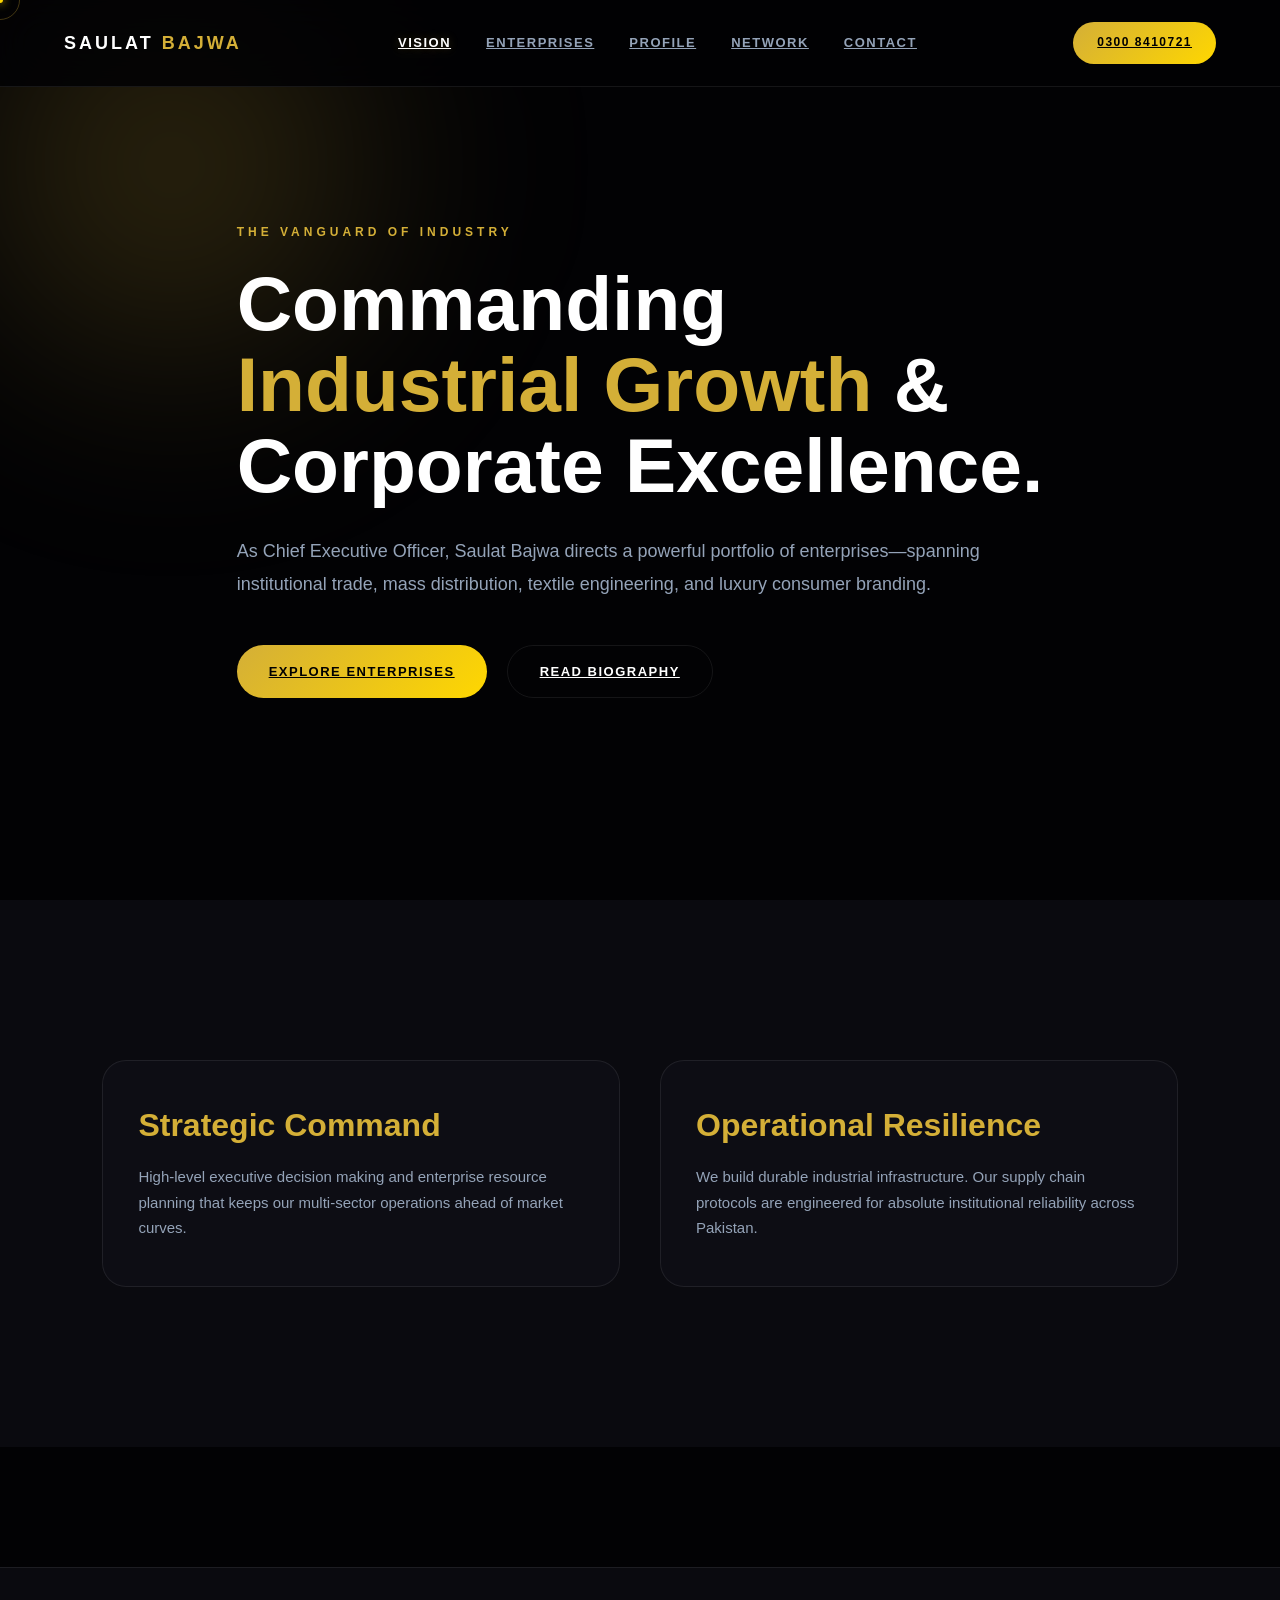
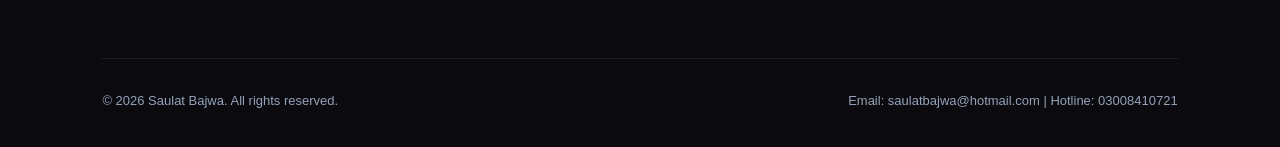
<file: index.html>
<!DOCTYPE html>
<html lang="en">
<head>
    <meta charset="UTF-8">
    <meta name="viewport" content="width=device-width, initial-scale=1.0">
    <title>Saulat Bajwa — Executive CEO Portfolio</title>
    <link rel="icon" type="image/png" href="BJ%26CO%20ORIGINAL%20PNG%20LOGO%20EDIT%20copy.png">
    <link rel="stylesheet" href="style.css">
    <link href="https://unpkg.com/aos@2.3.1/dist/aos.css" rel="stylesheet">
</head>
<body>

    <div class="ambient-glow"></div>
    <div class="preloader"><div class="loader-line"></div><div class="loader-text">SAULAT BAJWA</div></div>
    <div class="cursor-dot"></div><div class="cursor-outline"></div>

    <header class="nav">
        <div class="brand">SAULAT <span>BAJWA</span></div>
        <ul class="nav-links">
            <li><a href="index.html" class="active">Vision</a></li>
            <li><a href="enterprises.html">Enterprises</a></li>
            <li><a href="about.html">Profile</a></li>
            <li><a href="map.html">Network</a></li>
            <li><a href="contact.html">Contact</a></li>
        </ul>
        <a href="tel:03008410721" class="btn-gold" style="padding: 10px 24px; font-size: 12px;">0300 8410721</a>
    </header>

    <section class="section" style="min-height: 100vh; display: flex; align-items: center; padding-top: 20vh;">
        <div class="container">
            <div data-aos="fade-up" data-aos-duration="1200">
                <span style="font-size: 12px; font-weight: 700; text-transform: uppercase; letter-spacing: 4px; color: var(--gold); display: block; margin-bottom: 20px;">The Vanguard of Industry</span>
                <h1 style="font-size: clamp(45px, 6vw, 80px); font-weight: 900; line-height: 1.05; margin-bottom: 30px;">
                    Commanding <br>
                    <span style="color: var(--gold);">Industrial Growth</span> &amp; <br>
                    Corporate Excellence.
                </h1>
                <p style="color: var(--text-muted); font-size: 18px; max-width: 750px; line-height: 1.8; margin-bottom: 45px;">
                    As Chief Executive Officer, Saulat Bajwa directs a powerful portfolio of enterprises—spanning institutional trade, mass distribution, textile engineering, and luxury consumer branding.
                </p>
                <div style="display: flex; gap: 20px; flex-wrap: wrap;">
                    <a href="enterprises.html" class="btn-gold">Explore Enterprises</a>
                    <a href="about.html" class="btn-outline">Read Biography</a>
                </div>
            </div>
        </div>
    </section>

    <section class="section" style="background: var(--bg-surface);">
        <div class="container grid-2">
            <div data-aos="fade-right" class="card-glass">
                <h2 style="font-size: 32px; font-weight: 800; line-height: 1.2; margin-bottom: 20px; color: var(--gold);">Strategic Command</h2>
                <p style="color: var(--text-muted); font-size: 15px; line-height: 1.7;">High-level executive decision making and enterprise resource planning that keeps our multi-sector operations ahead of market curves.</p>
            </div>
            <div data-aos="fade-left" class="card-glass">
                <h2 style="font-size: 32px; font-weight: 800; line-height: 1.2; margin-bottom: 20px; color: var(--gold);">Operational Resilience</h2>
                <p style="color: var(--text-muted); font-size: 15px; line-height: 1.7;">We build durable industrial infrastructure. Our supply chain protocols are engineered for absolute institutional reliability across Pakistan.</p>
            </div>
        </div>
    </section>

    <footer class="footer">
        <div class="container">
            <div class="footer-bottom">
                <p>&copy; 2026 Saulat Bajwa. All rights reserved.</p>
                <p style="color: var(--text-muted);">Email: saulatbajwa@hotmail.com | Hotline: 03008410721</p>
            </div>
        </div>
    </footer>

    <script src="https://unpkg.com/aos@2.3.1/dist/aos.js"></script>
    <script>
        AOS.init({ duration: 1000, once: true });
        const dot = document.querySelector('.cursor-dot');
        const outline = document.querySelector('.cursor-outline');
        window.addEventListener('mousemove', (e) => {
            dot.style.left = `${e.clientX}px`; dot.style.top = `${e.clientY}px`;
            setTimeout(() => { outline.style.left = `${e.clientX}px`; outline.style.top = `${e.clientY}px`; }, 50);
        });
    </script>
</body>
</html>
</file>
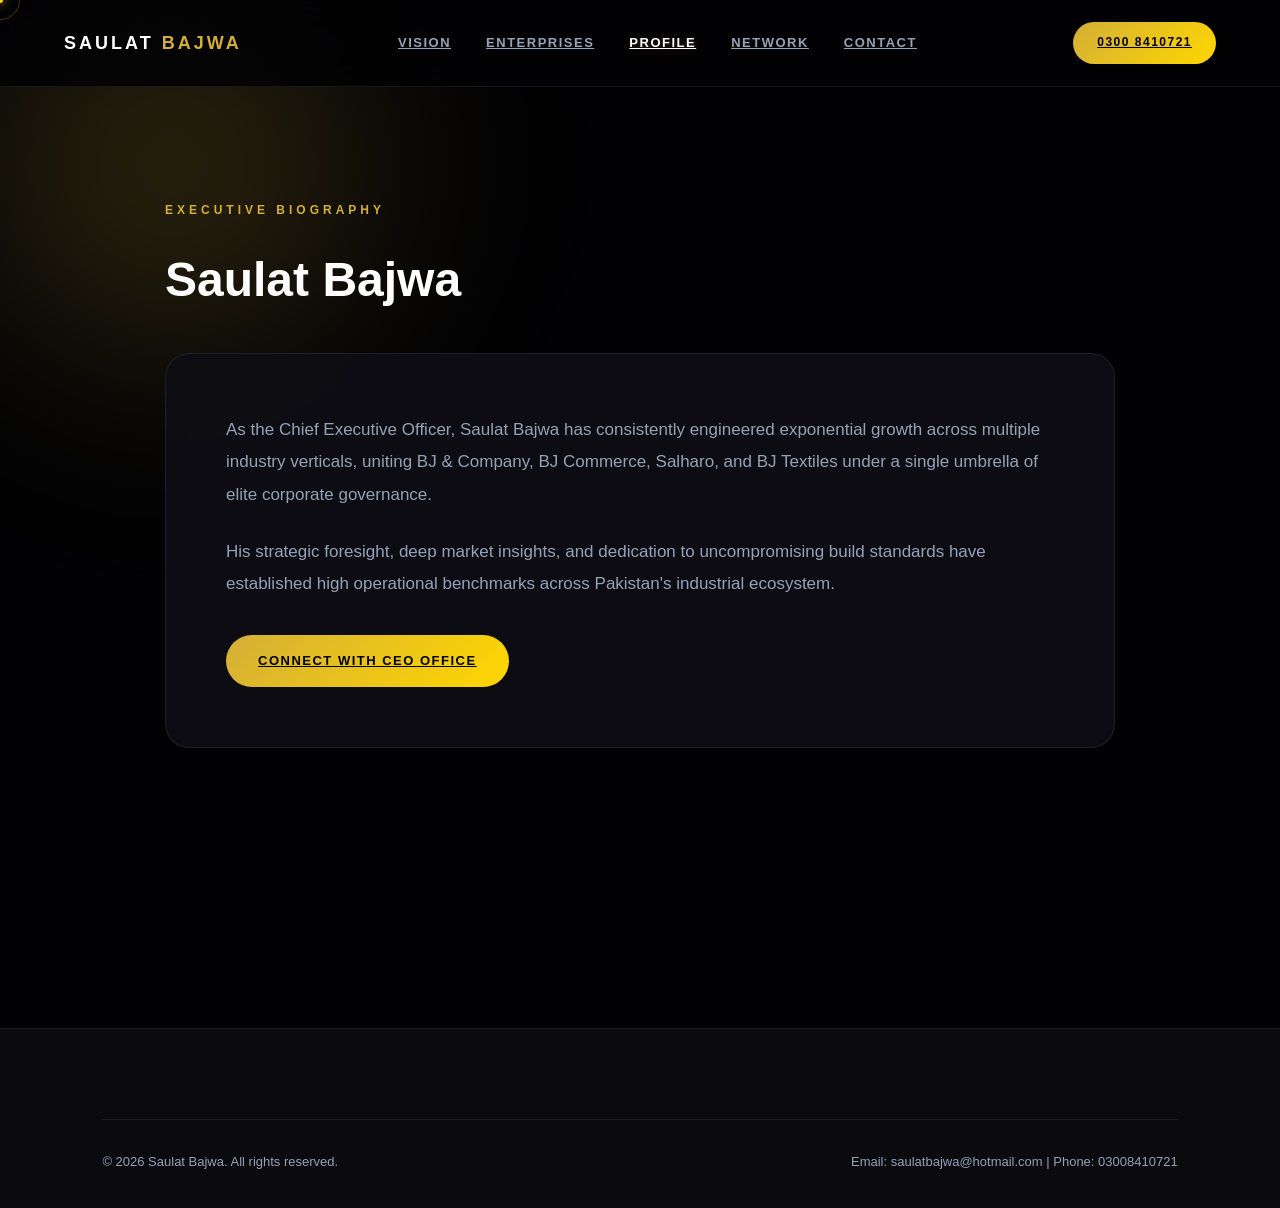
<file: about.html>
<!DOCTYPE html>
<html lang="en">
<head>
    <meta charset="UTF-8">
    <meta name="viewport" content="width=device-width, initial-scale=1.0">
    <title>About CEO — Saulat Bajwa</title>
    <link rel="icon" type="image/png" href="BJ%26CO%20ORIGINAL%20PNG%20LOGO%20EDIT%20copy.png">
    <link rel="stylesheet" href="style.css">
    <link href="https://unpkg.com/aos@2.3.1/dist/aos.css" rel="stylesheet">
</head>
<body>

    <div class="ambient-glow"></div>
    <div class="preloader"><div class="loader-line"></div><div class="loader-text">PROFILE</div></div>
    <div class="cursor-dot"></div><div class="cursor-outline"></div>

    <header class="nav">
        <div class="brand">SAULAT <span>BAJWA</span></div>
        <ul class="nav-links">
            <li><a href="index.html">Vision</a></li>
            <li><a href="enterprises.html">Enterprises</a></li>
            <li><a href="about.html" class="active">Profile</a></li>
            <li><a href="map.html">Network</a></li>
            <li><a href="contact.html">Contact</a></li>
        </ul>
        <a href="tel:03008410721" class="btn-gold" style="padding: 10px 24px; font-size: 12px;">0300 8410721</a>
    </header>

    <section class="section" style="padding-top: 200px;">
        <div class="container" style="max-width: 950px;" data-aos="fade-up">
            <span style="font-size: 12px; font-weight: 700; text-transform: uppercase; letter-spacing: 4px; color: var(--gold); display: block; margin-bottom: 15px;">Executive Biography</span>
            <h1 style="font-size: 48px; font-weight: 900; margin-bottom: 30px;">Saulat Bajwa</h1>
            
            <div class="card-glass" style="padding: 60px;">
                <p style="color: var(--text-muted); font-size: 17px; line-height: 1.9; margin-bottom: 25px;">As the Chief Executive Officer, Saulat Bajwa has consistently engineered exponential growth across multiple industry verticals, uniting BJ &amp; Company, BJ Commerce, Salharo, and BJ Textiles under a single umbrella of elite corporate governance.</p>
                <p style="color: var(--text-muted); font-size: 17px; line-height: 1.9; margin-bottom: 35px;">His strategic foresight, deep market insights, and dedication to uncompromising build standards have established high operational benchmarks across Pakistan's industrial ecosystem.</p>
                <a href="contact.html" class="btn-gold">Connect With CEO Office</a>
            </div>
        </div>
    </section>

    <footer class="footer">
        <div class="container">
            <div class="footer-bottom">
                <p>&copy; 2026 Saulat Bajwa. All rights reserved.</p>
                <p style="color: var(--text-muted);">Email: saulatbajwa@hotmail.com | Phone: 03008410721</p>
            </div>
        </div>
    </footer>

    <script src="https://unpkg.com/aos@2.3.1/dist/aos.js"></script>
    <script>
        AOS.init({ duration: 1000, once: true });
        const dot = document.querySelector('.cursor-dot');
        const outline = document.querySelector('.cursor-outline');
        window.addEventListener('mousemove', (e) => {
            dot.style.left = `${e.clientX}px`; dot.style.top = `${e.clientY}px`;
            setTimeout(() => { outline.style.left = `${e.clientX}px`; outline.style.top = `${e.clientY}px`; }, 50);
        });
    </script>
</body>
</html>
</file>
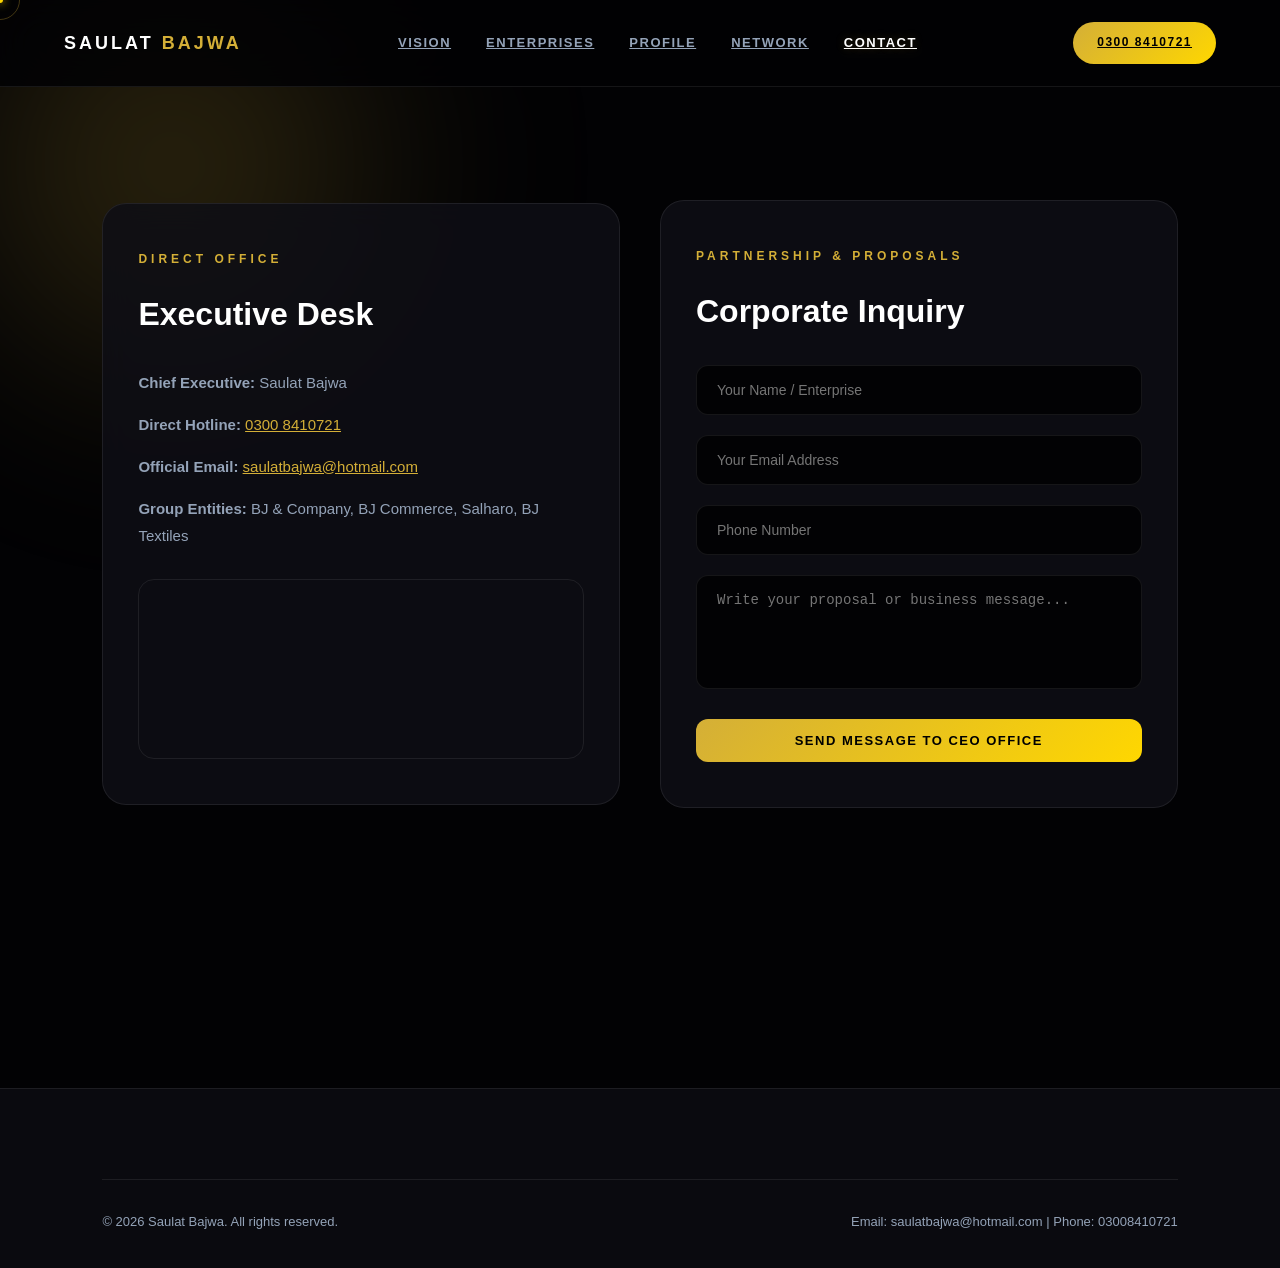
<file: contact.html>
<!DOCTYPE html>
<html lang="en">
<head>
    <meta charset="UTF-8">
    <meta name="viewport" content="width=device-width, initial-scale=1.0">
    <title>Contact CEO Desk — Saulat Bajwa</title>
    <link rel="icon" type="image/png" href="BJ%26CO%20ORIGINAL%20PNG%20LOGO%20EDIT%20copy.png">
    <link rel="stylesheet" href="style.css">
    <link href="https://unpkg.com/aos@2.3.1/dist/aos.css" rel="stylesheet">
    <style>
        .form-control {
            width: 100%; padding: 16px 20px; background: var(--bg-base);
            border: 1px solid var(--border); border-radius: 12px; color: #fff;
            margin-bottom: 20px; outline: none; font-size: 14px; transition: var(--transition-smooth);
        }
        .form-control:focus { border-color: var(--gold); box-shadow: 0 0 20px var(--gold-glow); }
    </style>
</head>
<body>

    <div class="ambient-glow"></div>
    <div class="preloader"><div class="loader-line"></div><div class="loader-text">CONTACT</div></div>
    <div class="cursor-dot"></div><div class="cursor-outline"></div>

    <header class="nav">
        <div class="brand">SAULAT <span>BAJWA</span></div>
        <ul class="nav-links">
            <li><a href="index.html">Vision</a></li>
            <li><a href="enterprises.html">Enterprises</a></li>
            <li><a href="about.html">Profile</a></li>
            <li><a href="map.html">Network</a></li>
            <li><a href="contact.html" class="active">Contact</a></li>
        </ul>
        <a href="tel:03008410721" class="btn-gold" style="padding: 10px 24px; font-size: 12px;">0300 8410721</a>
    </header>

    <section class="section" style="padding-top: 200px;">
        <div class="container grid-2">
            
            <!-- Left Info Box -->
            <div class="card-glass" data-aos="fade-right">
                <span style="font-size: 12px; font-weight: 700; text-transform: uppercase; letter-spacing: 4px; color: var(--gold); display: block; margin-bottom: 15px;">Direct Office</span>
                <h2 style="font-size: 32px; font-weight: 800; margin-bottom: 25px;">Executive Desk</h2>
                <p style="color: var(--text-muted); margin-bottom: 15px; font-size: 15px;"><strong>Chief Executive:</strong> Saulat Bajwa</p>
                <p style="color: var(--text-muted); margin-bottom: 15px; font-size: 15px;"><strong>Direct Hotline:</strong> <a href="tel:03008410721" style="color: var(--gold);">0300 8410721</a></p>
                <p style="color: var(--text-muted); margin-bottom: 15px; font-size: 15px;"><strong>Official Email:</strong> <a href="mailto:saulatbajwa@hotmail.com" style="color: var(--gold);">saulatbajwa@hotmail.com</a></p>
                <p style="color: var(--text-muted); margin-bottom: 30px; font-size: 15px;"><strong>Group Entities:</strong> BJ &amp; Company, BJ Commerce, Salharo, BJ Textiles</p>
                
                <div style="border-radius: 16px; overflow: hidden; border: 1px solid var(--border); height: 180px;">
                    <iframe src="https://www.google.com/maps/embed?pb=!1m18!1m12!1m3!1d1703450.4851232858!2d71.5173158!3d31.1704!2m3!1f0!2f0!3f0!3m2!1i1024!2i768!4f13.1!3m3!1m2!1s0x39190483e58107d9%3A0xc3c3857ccb404a8b!2sPunjab%2C%20Pakistan!5e0!3m2!1sen!2s!4v1626000000000!5m2!1sen!2s" width="100%" height="180" style="border:0;" allowfullscreen="" loading="lazy"></iframe>
                </div>
            </div>

            <!-- Right Inquiry Form -->
            <div class="card-glass" data-aos="fade-left">
                <span style="font-size: 12px; font-weight: 700; text-transform: uppercase; letter-spacing: 4px; color: var(--gold); display: block; margin-bottom: 15px;">Partnership &amp; Proposals</span>
                <h2 style="font-size: 32px; font-weight: 800; margin-bottom: 25px;">Corporate Inquiry</h2>
                <form>
                    <input type="text" placeholder="Your Name / Enterprise" class="form-control" required>
                    <input type="email" placeholder="Your Email Address" class="form-control" required>
                    <input type="tel" placeholder="Phone Number" class="form-control" required>
                    <textarea placeholder="Write your proposal or business message..." class="form-control" rows="5" required style="resize: none;"></textarea>
                    <button type="submit" class="btn-gold" style="width: 100%; justify-content: center; border-radius: 12px;">Send Message to CEO Office</button>
                </form>
            </div>

        </div>
    </section>

    <footer class="footer">
        <div class="container">
            <div class="footer-bottom">
                <p>&copy; 2026 Saulat Bajwa. All rights reserved.</p>
                <p style="color: var(--text-muted);">Email: saulatbajwa@hotmail.com | Phone: 03008410721</p>
            </div>
        </div>
    </footer>

    <script src="https://unpkg.com/aos@2.3.1/dist/aos.js"></script>
    <script>
        AOS.init({ duration: 1000, once: true });
        const dot = document.querySelector('.cursor-dot');
        const outline = document.querySelector('.cursor-outline');
        window.addEventListener('mousemove', (e) => {
            dot.style.left = `${e.clientX}px`; dot.style.top = `${e.clientY}px`;
            setTimeout(() => { outline.style.left = `${e.clientX}px`; outline.style.top = `${e.clientY}px`; }, 50);
        });
    </script>
</body>
</html>
</file>
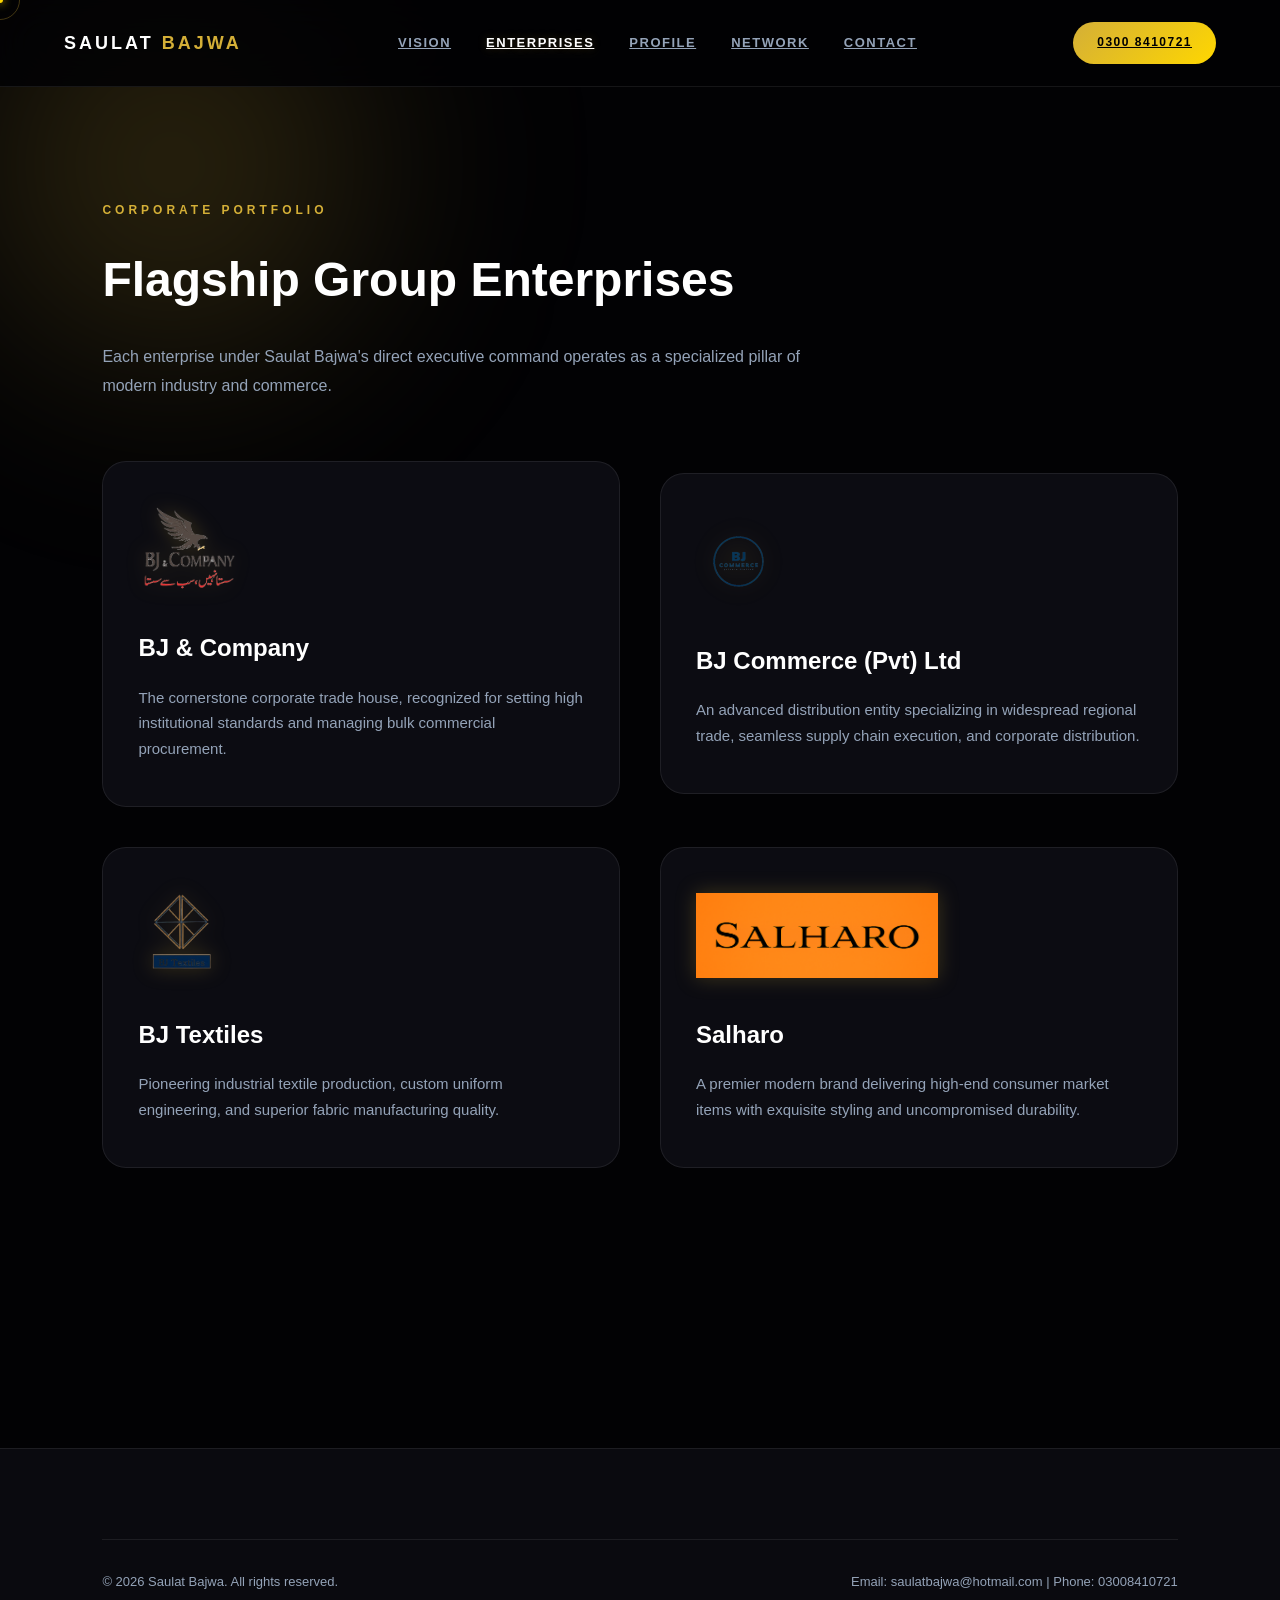
<file: enterprises.html>
<!DOCTYPE html>
<html lang="en">
<head>
    <meta charset="UTF-8">
    <meta name="viewport" content="width=device-width, initial-scale=1.0">
    <title>Enterprises — Saulat Bajwa Group</title>
    <link rel="icon" type="image/png" href="BJ%26CO%20ORIGINAL%20PNG%20LOGO%20EDIT%20copy.png">
    <link rel="stylesheet" href="style.css">
    <link href="https://unpkg.com/aos@2.3.1/dist/aos.css" rel="stylesheet">
</head>
<body>

    <div class="ambient-glow"></div>
    <div class="preloader"><div class="loader-line"></div><div class="loader-text">ENTERPRISES</div></div>
    <div class="cursor-dot"></div><div class="cursor-outline"></div>

    <header class="nav">
        <div class="brand">SAULAT <span>BAJWA</span></div>
        <ul class="nav-links">
            <li><a href="index.html">Vision</a></li>
            <li><a href="enterprises.html" class="active">Enterprises</a></li>
            <li><a href="about.html">Profile</a></li>
            <li><a href="map.html">Network</a></li>
            <li><a href="contact.html">Contact</a></li>
        </ul>
        <a href="tel:03008410721" class="btn-gold" style="padding: 10px 24px; font-size: 12px;">0300 8410721</a>
    </header>

    <section class="section" style="padding-top: 200px;">
        <div class="container">
            <div data-aos="fade-up">
                <span style="font-size: 12px; font-weight: 700; text-transform: uppercase; letter-spacing: 4px; color: var(--gold); display: block; margin-bottom: 15px;">Corporate Portfolio</span>
                <h1 style="font-size: 48px; font-weight: 900; margin-bottom: 20px;">Flagship Group Enterprises</h1>
                <p style="color: var(--text-muted); max-width: 700px; font-size: 16px; line-height: 1.8;">Each enterprise under Saulat Bajwa's direct executive command operates as a specialized pillar of modern industry and commerce.</p>
            </div>

            <div class="grid-2" style="margin-top: 60px;">
                <!-- 1. BJ & Company -->
                <div class="card-glass" data-aos="fade-up" data-aos-delay="0">
                    <img src="BJ&CO ORIGINAL PNG LOGO EDIT copy.png" alt="BJ & Company Logo" style="height: 85px; width: auto; object-fit: contain; margin-bottom: 25px; filter: drop-shadow(0 0 10px var(--gold-glow));">
                    <h3 style="font-size: 24px; font-weight: 700; margin-bottom: 15px;">BJ &amp; Company</h3>
                    <p style="color: var(--text-muted); font-size: 15px; line-height: 1.7;">The cornerstone corporate trade house, recognized for setting high institutional standards and managing bulk commercial procurement.</p>
                </div>

                <!-- 2. BJ Commerce -->
                <div class="card-glass" data-aos="fade-up" data-aos-delay="100">
                    <img src="bj commrece.png" alt="BJ Commerce Logo" style="height: 85px; width: auto; object-fit: contain; margin-bottom: 25px; filter: drop-shadow(0 0 10px var(--gold-glow));">
                    <h3 style="font-size: 24px; font-weight: 700; margin-bottom: 15px;">BJ Commerce (Pvt) Ltd</h3>
                    <p style="color: var(--text-muted); font-size: 15px; line-height: 1.7;">An advanced distribution entity specializing in widespread regional trade, seamless supply chain execution, and corporate distribution.</p>
                </div>

                <!-- 3. BJ Textiles -->
                <div class="card-glass" data-aos="fade-up" data-aos-delay="200">
                    <img src="bj_text-png .png" alt="BJ Textiles Logo" style="height: 85px; width: auto; object-fit: contain; margin-bottom: 25px; filter: drop-shadow(0 0 10px var(--gold-glow));">
                    <h3 style="font-size: 24px; font-weight: 700; margin-bottom: 15px;">BJ Textiles</h3>
                    <p style="color: var(--text-muted); font-size: 15px; line-height: 1.7;">Pioneering industrial textile production, custom uniform engineering, and superior fabric manufacturing quality.</p>
                </div>

                <!-- 4. Salharo -->
                <div class="card-glass" data-aos="fade-up" data-aos-delay="300">
                    <img src="SALHARO.png" alt="Salharo Logo" style="height: 85px; width: auto; object-fit: contain; margin-bottom: 25px; filter: drop-shadow(0 0 10px var(--gold-glow));">
                    <h3 style="font-size: 24px; font-weight: 700; margin-bottom: 15px;">Salharo</h3>
                    <p style="color: var(--text-muted); font-size: 15px; line-height: 1.7;">A premier modern brand delivering high-end consumer market items with exquisite styling and uncompromised durability.</p>
                </div>
            </div>
        </div>
    </section>

    <footer class="footer">
        <div class="container">
            <div class="footer-bottom">
                <p>&copy; 2026 Saulat Bajwa. All rights reserved.</p>
                <p style="color: var(--text-muted);">Email: saulatbajwa@hotmail.com | Phone: 03008410721</p>
            </div>
        </div>
    </footer>

    <script src="https://unpkg.com/aos@2.3.1/dist/aos.js"></script>
    <script>
        AOS.init({ duration: 1000, once: true });
        const dot = document.querySelector('.cursor-dot');
        const outline = document.querySelector('.cursor-outline');
        window.addEventListener('mousemove', (e) => {
            dot.style.left = `${e.clientX}px`; dot.style.top = `${e.clientY}px`;
            setTimeout(() => { outline.style.left = `${e.clientX}px`; outline.style.top = `${e.clientY}px`; }, 50);
        });
    </script>
</body>
</html>
</file>
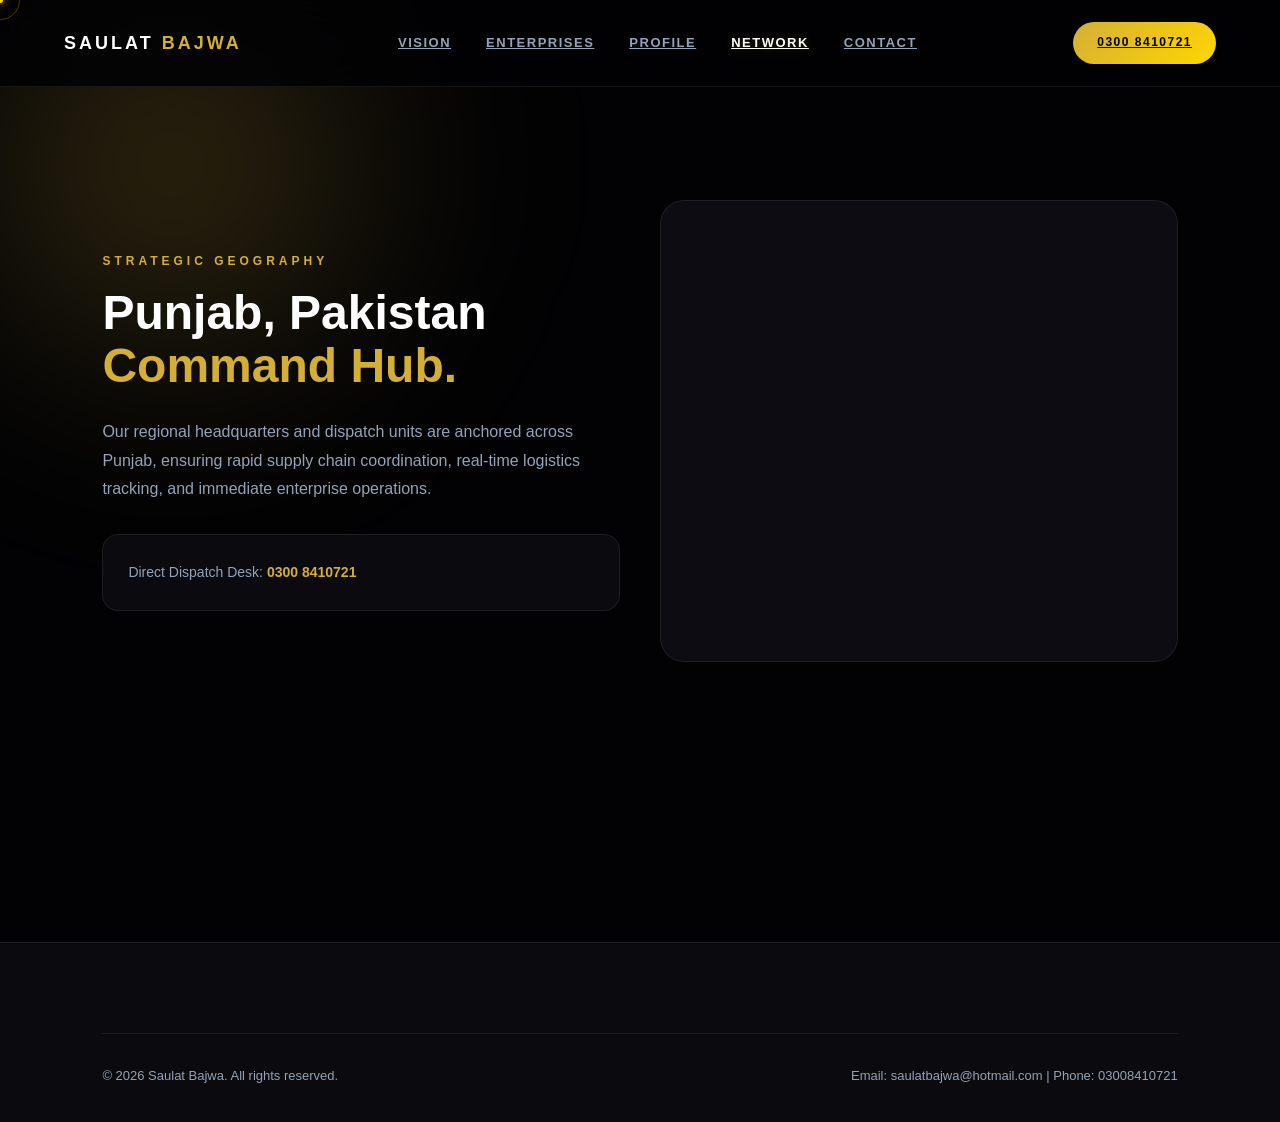
<file: map.html>
<!DOCTYPE html>
<html lang="en">
<head>
    <meta charset="UTF-8">
    <meta name="viewport" content="width=device-width, initial-scale=1.0">
    <title>Punjab Hub Network — Saulat Bajwa Portfolio</title>
    <link rel="icon" type="image/png" href="BJ%26CO%20ORIGINAL%20PNG%20LOGO%20EDIT%20copy.png">
    <link rel="stylesheet" href="style.css">
    <link href="https://unpkg.com/aos@2.3.1/dist/aos.css" rel="stylesheet">
</head>
<body>

    <div class="ambient-glow"></div>
    <div class="preloader"><div class="loader-line"></div><div class="loader-text">NETWORK</div></div>
    <div class="cursor-dot"></div><div class="cursor-outline"></div>

    <header class="nav">
        <div class="brand">SAULAT <span>BAJWA</span></div>
        <ul class="nav-links">
            <li><a href="index.html">Vision</a></li>
            <li><a href="enterprises.html">Enterprises</a></li>
            <li><a href="about.html">Profile</a></li>
            <li><a href="map.html" class="active">Network</a></li>
            <li><a href="contact.html">Contact</a></li>
        </ul>
        <a href="tel:03008410721" class="btn-gold" style="padding: 10px 24px; font-size: 12px;">0300 8410721</a>
    </header>

    <section class="section" style="padding-top: 200px;">
        <div class="container grid-2">
            <div data-aos="fade-right">
                <span style="font-size: 12px; font-weight: 700; text-transform: uppercase; letter-spacing: 4px; color: var(--gold); display: block; margin-bottom: 15px;">Strategic Geography</span>
                <h1 style="font-size: 48px; font-weight: 900; line-height: 1.1; margin-bottom: 25px;">Punjab, Pakistan <br><span style="color: var(--gold);">Command Hub.</span></h1>
                <p style="color: var(--text-muted); font-size: 16px; line-height: 1.8; margin-bottom: 30px;">Our regional headquarters and dispatch units are anchored across Punjab, ensuring rapid supply chain coordination, real-time logistics tracking, and immediate enterprise operations.</p>
                <div style="background: var(--bg-surface); padding: 25px; border-radius: 16px; border: 1px solid var(--border);">
                    <p style="font-size: 14px; color: var(--text-muted);">Direct Dispatch Desk: <strong style="color: var(--gold);">0300 8410721</strong></p>
                </div>
            </div>

            <div data-aos="fade-left" class="card-glass" style="padding: 15px; overflow: hidden;">
                <iframe src="https://www.google.com/maps/embed?pb=!1m18!1m12!1m3!1d1703450.4851232858!2d71.5173158!3d31.1704!2m3!1f0!2f0!3f0!3m2!1i1024!2i768!4f13.1!3m3!1m2!1s0x39190483e58107d9%3A0xc3c3857ccb404a8b!2sPunjab%2C%20Pakistan!5e0!3m2!1sen!2s!4v1626000000000!5m2!1sen!2s" width="100%" height="420" style="border:0; border-radius: 16px;" allowfullscreen="" loading="lazy"></iframe>
            </div>
        </div>
    </section>

    <footer class="footer">
        <div class="container">
            <div class="footer-bottom">
                <p>&copy; 2026 Saulat Bajwa. All rights reserved.</p>
                <p style="color: var(--text-muted);">Email: saulatbajwa@hotmail.com | Phone: 03008410721</p>
            </div>
        </div>
    </footer>

    <script src="https://unpkg.com/aos@2.3.1/dist/aos.js"></script>
    <script>
        AOS.init({ duration: 1000, once: true });
        const dot = document.querySelector('.cursor-dot');
        const outline = document.querySelector('.cursor-outline');
        window.addEventListener('mousemove', (e) => {
            dot.style.left = `${e.clientX}px`; dot.style.top = `${e.clientY}px`;
            setTimeout(() => { outline.style.left = `${e.clientX}px`; outline.style.top = `${e.clientY}px`; }, 50);
        });
    </script>
</body>
</html>
</file>
<file: style.css>
/* ==========================================================================
   SAULAT BAJWA — ULTIMATE ENTERPRISE PORTFOLIO (FINAL PRODUCTION CSS)
   Theme: Midnight Obsidian & Royal Champagne Gold
   ========================================================================== */

:root {
    --bg-base: #020204;
    --bg-surface: #0a0a0f;
    --panel-glass: rgba(15, 15, 22, 0.85);
    --gold: #D4AF37;
    --gold-bright: #FFD700;
    --gold-glow: rgba(212, 175, 55, 0.25);
    --border: rgba(255, 255, 255, 0.08);
    --border-gold: rgba(212, 175, 55, 0.3);
    --text-main: #ffffff;
    --text-muted: #94a3b8;
    --transition-smooth: all 0.4s cubic-bezier(0.16, 1, 0.3, 1);
}

/* Global Reset */
* { box-sizing: border-box; margin: 0; padding: 0; cursor: none; }
html { scroll-behavior: smooth; font-size: 16px; }

body {
    background-color: var(--bg-base);
    color: var(--text-main);
    font-family: 'Outfit', 'Plus Jakarta Sans', sans-serif;
    overflow-x: hidden;
    position: relative;
    line-height: 1.8;
}

/* Ambient Glow Background Element */
.ambient-glow {
    position: fixed; top: -15%; left: -10%; width: 600px; height: 600px;
    background: radial-gradient(circle, var(--gold-glow) 0%, transparent 70%);
    border-radius: 50%; filter: blur(90px); z-index: -1; pointer-events: none;
    animation: floatGlow 12s infinite alternate ease-in-out;
}
@keyframes floatGlow {
    0% { transform: translate(0, 0) scale(1); }
    100% { transform: translate(60px, 40px) scale(1.15); }
}

/* Custom Cursor */
.cursor-dot, .cursor-outline {
    position: fixed; top: 0; left: 0; transform: translate(-50%, -50%);
    border-radius: 50%; pointer-events: none; z-index: 999999;
    transition: width 0.2s, height: 0.2s;
}
.cursor-dot { width: 6px; height: 6px; background: var(--gold-bright); box-shadow: 0 0 10px var(--gold-bright); }
.cursor-outline { width: 40px; height: 40px; border: 1px solid var(--border-gold); }

/* Cinematic Preloader */
.preloader {
    position: fixed; inset: 0; background: #000; z-index: 9999999;
    display: flex; flex-direction: column; align-items: center; justify-content: center;
    animation: fadeOutLoader 0.8s cubic-bezier(0.8, 0, 0.2, 1) 2.6s forwards;
}
.loader-line { width: 1px; height: 0; background: var(--gold); margin-bottom: 20px; animation: lineGrow 1s ease forwards 0.3s; }
.loader-text {
    font-size: 36px; font-weight: 900; color: #fff; letter-spacing: 12px;
    opacity: 0; transform: translateY(15px); animation: textFade 1s ease forwards 1s;
}
@keyframes lineGrow { to { height: 70px; } }
@keyframes textFade { to { opacity: 1; transform: translateY(0); } }
@keyframes fadeOutLoader { to { opacity: 0; visibility: hidden; pointer-events: none; } }

/* Glassmorphism Navigation */
.nav {
    position: fixed; top: 0; left: 0; width: 100%; padding: 22px 5%;
    display: flex; justify-content: space-between; align-items: center;
    background: rgba(2, 2, 4, 0.85); backdrop-filter: blur(20px); z-index: 1000;
    border-bottom: 1px solid var(--border);
}
.brand { font-size: 18px; font-weight: 900; letter-spacing: 3px; color: #fff; text-transform: uppercase; }
.brand span { color: var(--gold); }
.nav-links { display: flex; gap: 35px; list-style: none; }
.nav-links a { font-size: 13px; font-weight: 600; text-transform: uppercase; letter-spacing: 1.5px; color: var(--text-muted); transition: var(--transition-smooth); position: relative; }
.nav-links a:hover, .nav-links a.active { color: #fff; text-shadow: 0 0 10px var(--gold-glow); }

/* Buttons */
.btn-gold {
    display: inline-flex; align-items: center; justify-content: center;
    padding: 14px 32px; background: linear-gradient(135deg, var(--gold), var(--gold-bright));
    color: #000; font-weight: 700; border-radius: 30px; text-transform: uppercase;
    letter-spacing: 1.5px; font-size: 13px; transition: var(--transition-smooth); border: none; cursor: pointer;
}
.btn-gold:hover { transform: translateY(-3px); box-shadow: 0 10px 30px var(--gold-glow); background: #fff; }

.btn-outline {
    display: inline-flex; align-items: center; justify-content: center;
    padding: 14px 32px; background: transparent; color: #fff; font-weight: 600;
    border-radius: 30px; text-transform: uppercase; letter-spacing: 1.5px; font-size: 13px;
    border: 1px solid var(--border); transition: var(--transition-smooth); cursor: pointer;
}
.btn-outline:hover { border-color: var(--gold); color: var(--gold); background: rgba(212, 175, 55, 0.05); }

/* Section layouts */
.section { padding: 160px 8%; position: relative; }
.container { max-width: 1200px; margin: 0 auto; }

/* Grid Components */
.grid-2 { display: grid; grid-template-columns: repeat(2, 1fr); gap: 40px; align-items: center; }
.grid-4 { display: grid; grid-template-columns: repeat(4, 1fr); gap: 25px; }

/* Breathing Animation to Bind Clients on Page */
@keyframes breathe {
    0%, 100% { transform: scale(1); box-shadow: 0 10px 30px rgba(0,0,0,0.5); }
    50% { transform: scale(1.02); box-shadow: 0 20px 50px rgba(212, 175, 55, 0.2); }
}

.card-glass {
    background: var(--panel-glass); border: 1px solid var(--border);
    border-radius: 24px; padding: 45px 35px; transition: var(--transition-smooth);
    position: relative; overflow: hidden; backdrop-filter: blur(15px);
    animation: breathe 6s ease-in-out infinite;
}
.card-glass:hover {
    animation-play-state: paused;
    border-color: var(--gold);
    transform: translateY(-8px) scale(1.02);
    box-shadow: 0 25px 50px rgba(212, 175, 55, 0.3);
}

/* Footer */
.footer { background: var(--bg-surface); border-top: 1px solid var(--border); padding: 90px 8% 35px; margin-top: 120px; }
.footer-bottom { border-top: 1px solid var(--border); padding-top: 30px; display: flex; justify-content: space-between; font-size: 13px; color: var(--text-muted); }

@media(max-width: 992px) {
    .grid-2, .grid-4 { grid-template-columns: 1fr; }
    .nav-links { display: none; }
}
</file>
